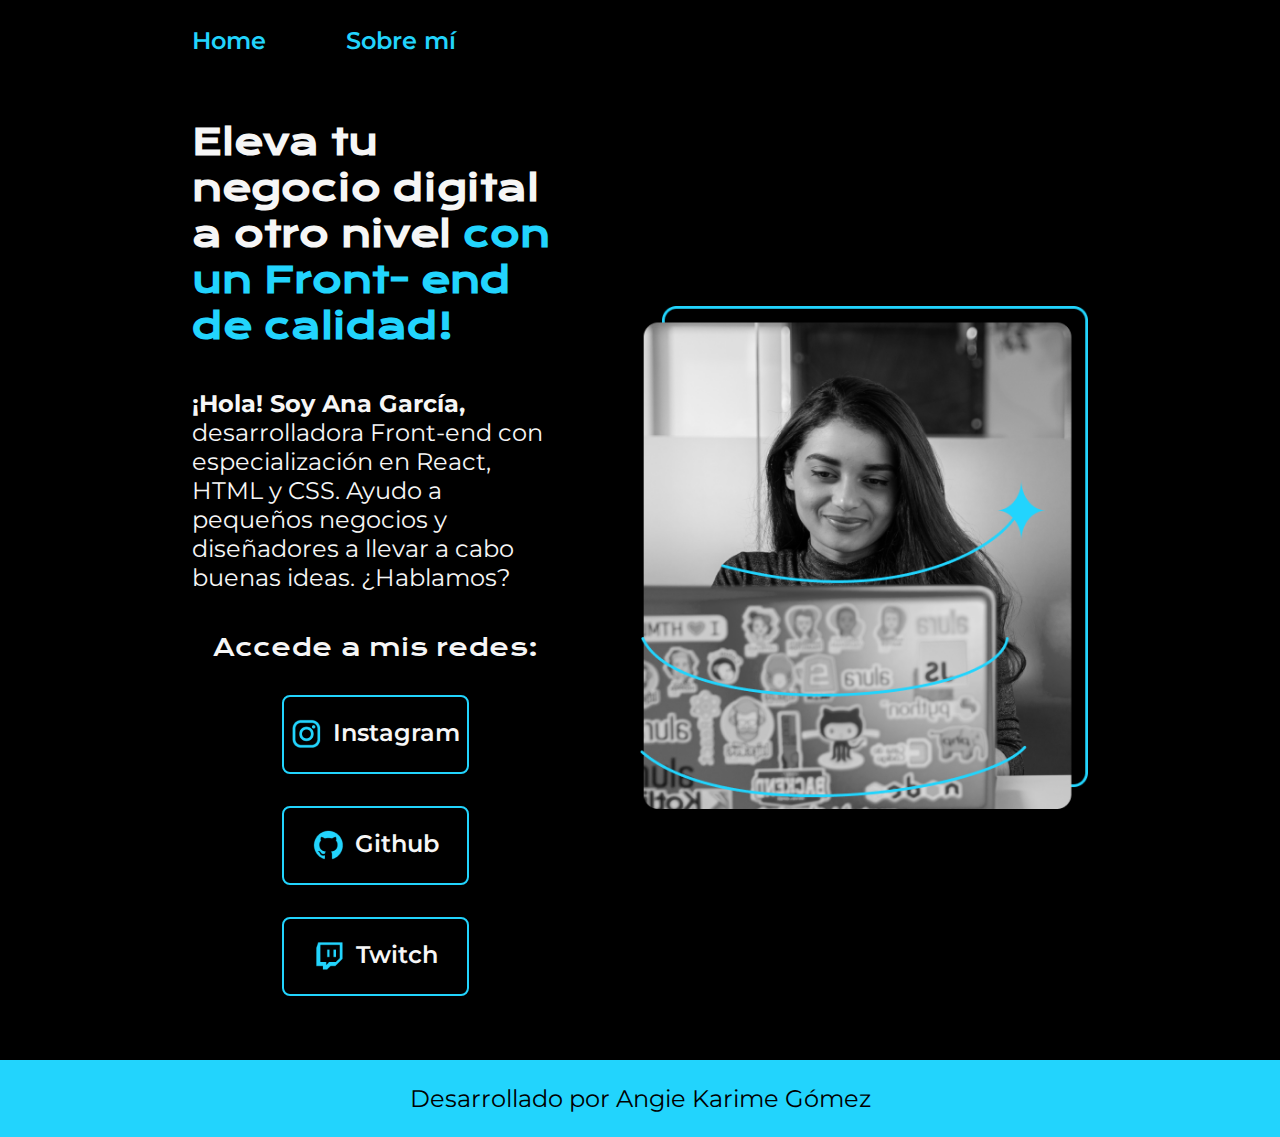
<file: index.html>
<!DOCTYPE html>
<html lang="es-mx">
<head>
    <meta charset="UTF-8">
    <meta name="viewport" content="width=device-width, initial-scale=1.0">
    <title>Portafolio</title>
    <link rel="stylesheet" href="./styles/style.css">
</head>
<body>
    <header class="header">
         <nav class="header__menu">
            <a class ="header__menu__link" href="index.html">Home</a>
            <a class ="header__menu__link" href="about.html">Sobre mí</a>
         </nav>
    </header>

    <main class="presentacion">
        <section class = "presentacion___contenido">
         <h1 class="presentacion__contenido__titulo">
            Eleva tu negocio digital a otro nivel 
            <strong class ="titulo-destaque"> con un Front- end de calidad!
            </strong>  </h1>
            <p class="presentacion__contenido__texto"><strong>¡Hola! Soy Ana García, </strong> desarrolladora Front-end con especialización en React,
               HTML y CSS. Ayudo a pequeños negocios y diseñadores a llevar a cabo buenas ideas. 
               ¿Hablamos?
         </p>
          <div class = "presentacion__enlaces">
            <h2 class="presentacion__enlaces__subtitulos">Accede a mis redes:</h2>
              <a class="presentacion_enlaces_link"href= "https://www.instagram.com/">
                <img src="./assets/instagram.png"> Instagram</a>
              <a class="presentacion_enlaces_link" href="https://github.com/"><img src="./assets/github.png">Github</a>
              <a class= "presentacion_enlaces_link" href="https://www.twitch.tv/"><img src="./assets/twitch.png">Twitch</a>
         </div>
     </section>
     <img class="presentacion__imagen" src = "./assets/Imagem.png" alt ="Imagen de Ana Garcia trabajando">
 </main>

    <footer class="footer">
        <p>Desarrollado por Angie Karime Gómez</p>
    </footer>

</body>
</html>
</file>
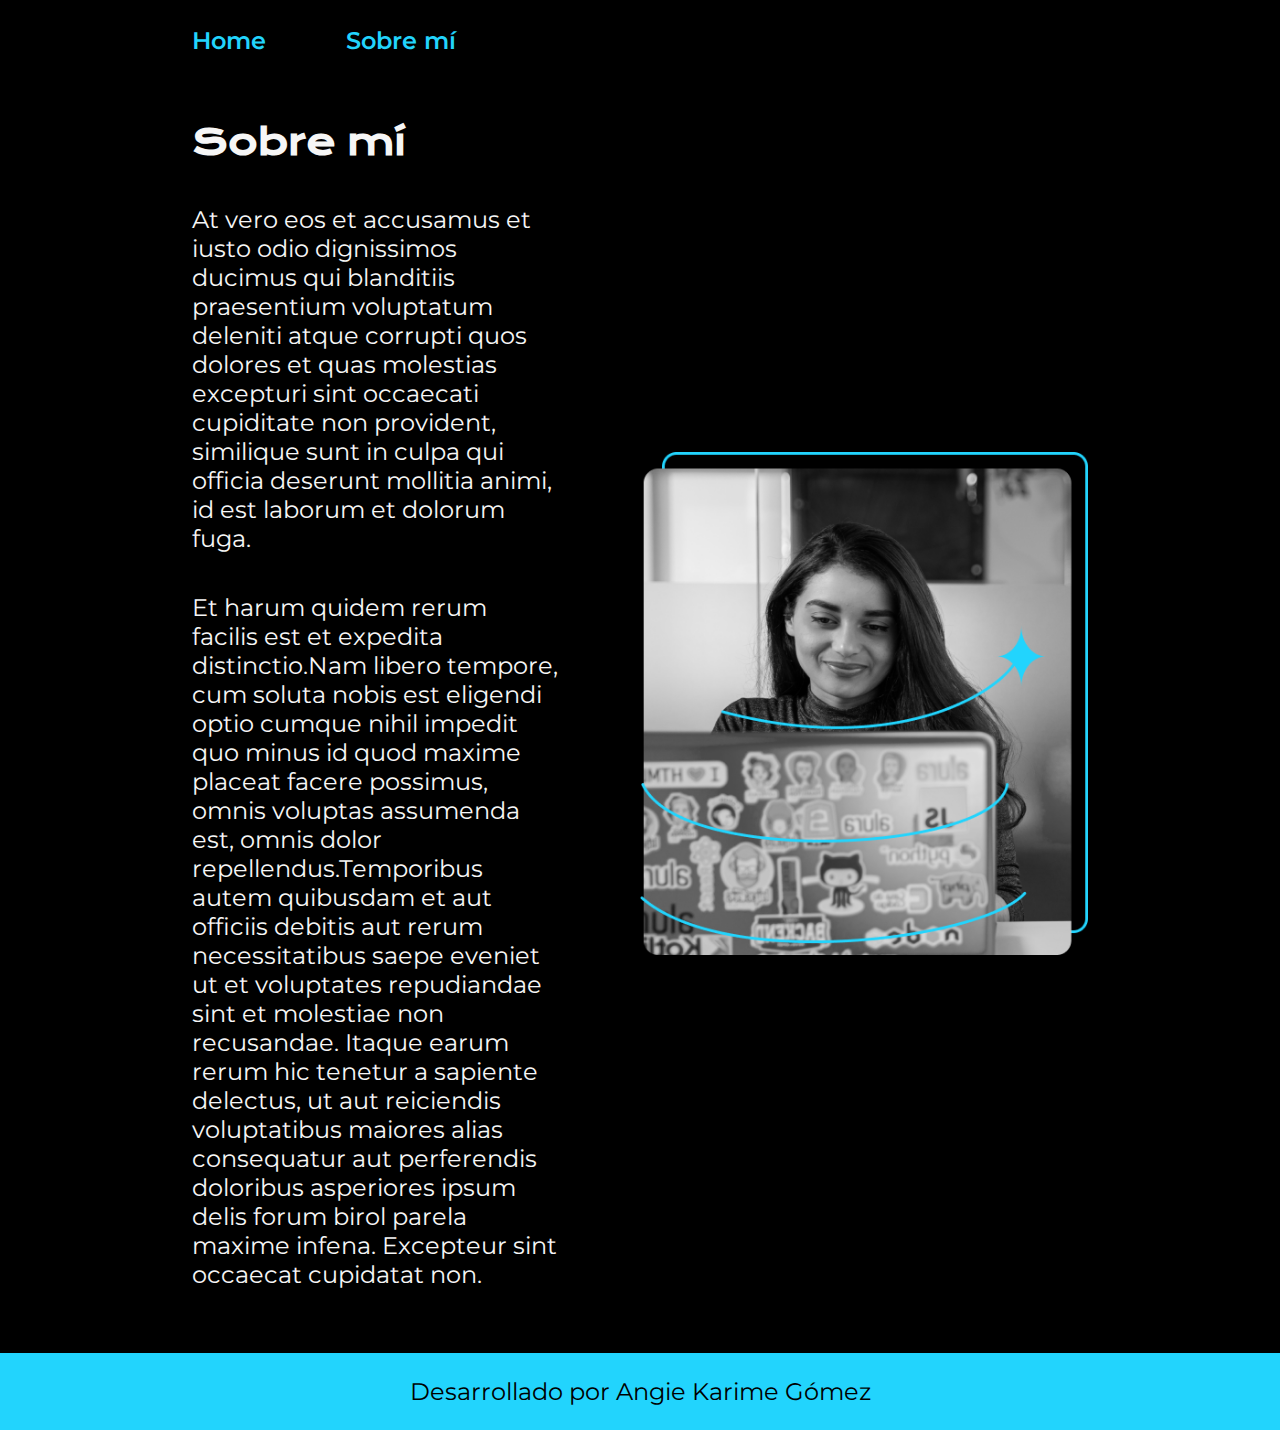
<file: about.html>
<!DOCTYPE html>
<html lang="es-mx">
<head>
    <meta charset="UTF-8">
    <meta name="viewport" content="width=device-width, initial-scale=1.0">
    <title>Sobre mí</title>
    <link rel="stylesheet" href="./styles/style.css">
</head>
<body>
    <header class="header">
        <nav class="header__menu">
           <a class ="header__menu__link" href="index.html">Home</a>
           <a class ="header__menu__link" href="about.html">Sobre mí</a>
        </nav>
   </header>
   <main class= "presentacion">
    <section class = "presentacion___contenido">
         <h1 class="presentacion__contenido__titulo">Sobre mí</h1>
            <p class="presentacion__contenido__texto">At vero eos et accusamus et iusto odio dignissimos ducimus qui blanditiis praesentium
             voluptatum deleniti atque corrupti quos dolores et quas molestias excepturi sint 
             occaecati cupiditate  non provident, similique sunt in culpa qui officia deserunt 
             mollitia animi, id est laborum et dolorum fuga.
          </p>
           <p class="presentacion__contenido__texto">Et harum quidem rerum facilis est et expedita distinctio.Nam libero tempore, cum soluta 
             nobis est eligendi optio cumque nihil impedit quo minus id quod maxime placeat facere possimus,
             omnis voluptas assumenda est, omnis dolor repellendus.Temporibus autem quibusdam et aut
             officiis debitis aut rerum necessitatibus saepe eveniet ut et voluptates repudiandae sint et 
             molestiae non recusandae. Itaque earum rerum hic tenetur a sapiente delectus, ut aut reiciendis 
             voluptatibus maiores alias consequatur aut perferendis doloribus asperiores ipsum 
             delis forum birol parela maxime infena. Excepteur sint occaecat cupidatat non.
          </p>
        </section>
        <img class="presentacion__imagen" src = "./assets/Imagem.png" alt ="Imagen de Ana Garcia trabajando">
   </main>
</body>

<footer class="footer">
    <p>Desarrollado por Angie Karime Gómez</p>
</footer>

</html>
</file>
<file: styles/style.css>
@import url('https://fonts.googleapis.com/css2?family=Krona+One&family=Montserrat:ital,wght@0,100..900;1,100..900&display=swap');

:root{
    --color-primario:#000000;
    --color-secundario:#f6f6f6;
    --color-terciario:#22d4fd;
    --color-hover:#272727;
    
    --fuente-monserrat:"Montserrat", sans-serif;
    --fuente--krona: "Krona One", sans-serif;
}



*{
    padding:0;
    margin:0;
}

.header{
padding:2% 0% 0% 15%;
}

.header__menu{
display:flex;
gap:80px;

}

.header__menu__link{
    font-family: var(--fuente-monserrat);
    font-size: 1.5rem;
    font-weight: 600;
    color:var(--color-terciario);
    text-decoration: none;

}


body{
    background-color:var(--color-primario);
    color:var(--color-secundario);
   
    box-sizing: border-box;
}
.presentacion{
    display: flex;
    align-items: center;
    padding: 5% 15%;
    justify-content: space-between;
    gap: 82px;
}
.presentacion___contenido{
    width: 50%;
    display:flex;
    flex-direction: column;
    gap:40px;
}
.presentacion__contenido__titulo{
    font-size:2.25rem;
    font-family: var(--fuente--krona);
}
.titulo-destaque{
    color: var(--color-terciario);
}

.presentacion__contenido__texto{
    font-family: var(--fuente-monserrat);
    font-size: 1.5rem;
}

.presentacion__enlaces{
display:flex;
justify-content:space-between;
flex-direction: column;
align-items: center;
gap: 32px;
}

.presentacion__enlaces__subtitulos{
    font-family: var(--fuente--krona);
    font-size: 1.5rem;
    font-weight: 400;
    color:var(--color-secundario);
}

.presentacion_enlaces_link{
    width: 50%;
    text-align: center;
    padding: 21.5px 0;
    border-radius: 8px;
    font-family: var(--fuente-monserrat);
    font-size: 1.5rem;
    font-weight: 600;
    text-decoration: none;
    color: var(--color-secundario);
    border:2px solid var(--color-terciario);
    display: flex;
    justify-content: center;
    gap:10px;

}

.presentacion__imagen{
width: 50%;
}



.presentacion_enlaces_link:hover{
    background-color: var(--color-hover);
}

.footer{
    background-color: var(--color-terciario);
    color: var(--color-primario);
    padding: 1.5rem;
    text-align: center;
    font-family: var(--fuente-monserrat);
    font-size: 1.5rem;

   
}

@media(max-width: 1200px){

    .header{
        padding: 10%;
    }

    .header__menu{
        justify-content: center;
    }
    .presentacion{
        flex-direction: column-reverse;
        padding: 5% 5%;
        
    }
    .presentacion___contenido{
        width:auto;
    }
}
</file>
